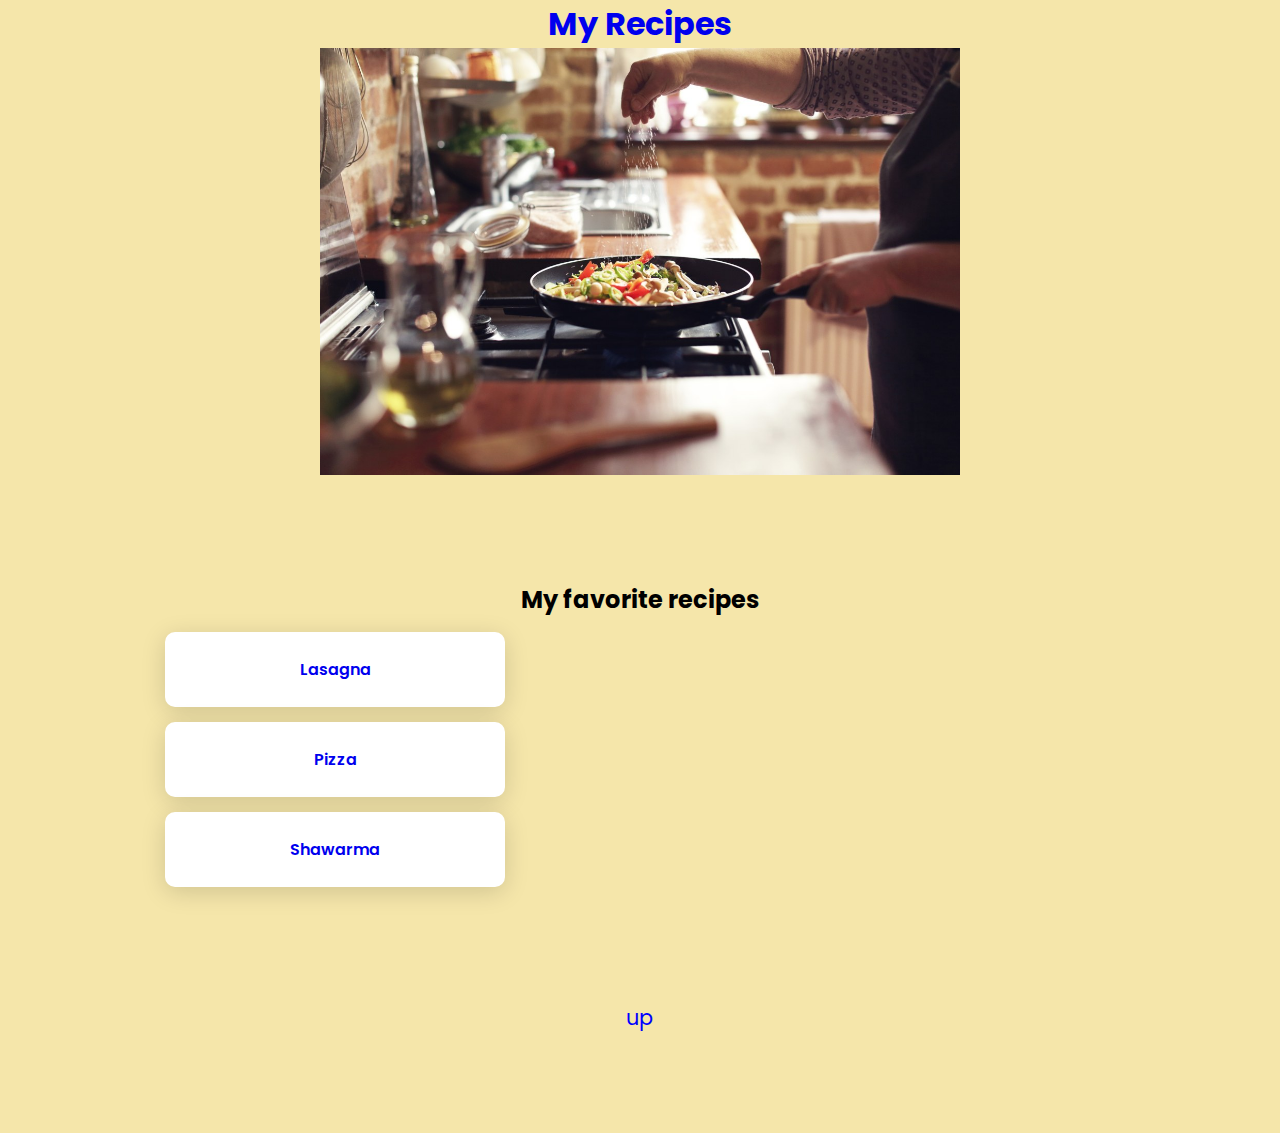
<file: index.html>
<!DOCTYPE html>
<html lang="en">
<head>
    <meta charset="UTF-8">
    <meta http-equiv="X-UA-Compatible" content="IE=edge">
    <meta name="viewport" content="width=device-width, initial-scale=1.0">
    <link rel="stylesheet" href="https://cdnjs.cloudflare.com/ajax/libs/font-awesome/6.0.0/css/all.min.css">
    <link rel="stylesheet" href="style.css">
    
    <title>MyFood</title>

</head>
<body>
    <header>
       <h1> <a href="/index.html">My Recipes</a></h1> 
    </header>

    
    <img src="images/recipes.jpg" alt="recipes" width="50%">
    
    <section class="foods">
        <h2>My favorite recipes </h2>
        <a class="link" href="/recipes/lasagna.html"><div>Lasagna</div></a>
        <a class="link" href="/recipes/pizza.html"><div>Pizza</div></a>
        <a class="link" href="/recipes/shawarma.html"><div>Shawarma</div></a> 

    </section>

    

    <footer>
        <div class="go-up">
            <a href="#"> up<i class="fa-solid fa-up"></i></a>
        </div>
        <br> <br> <br><br>
    </footer>




</body>
</html>
</file>
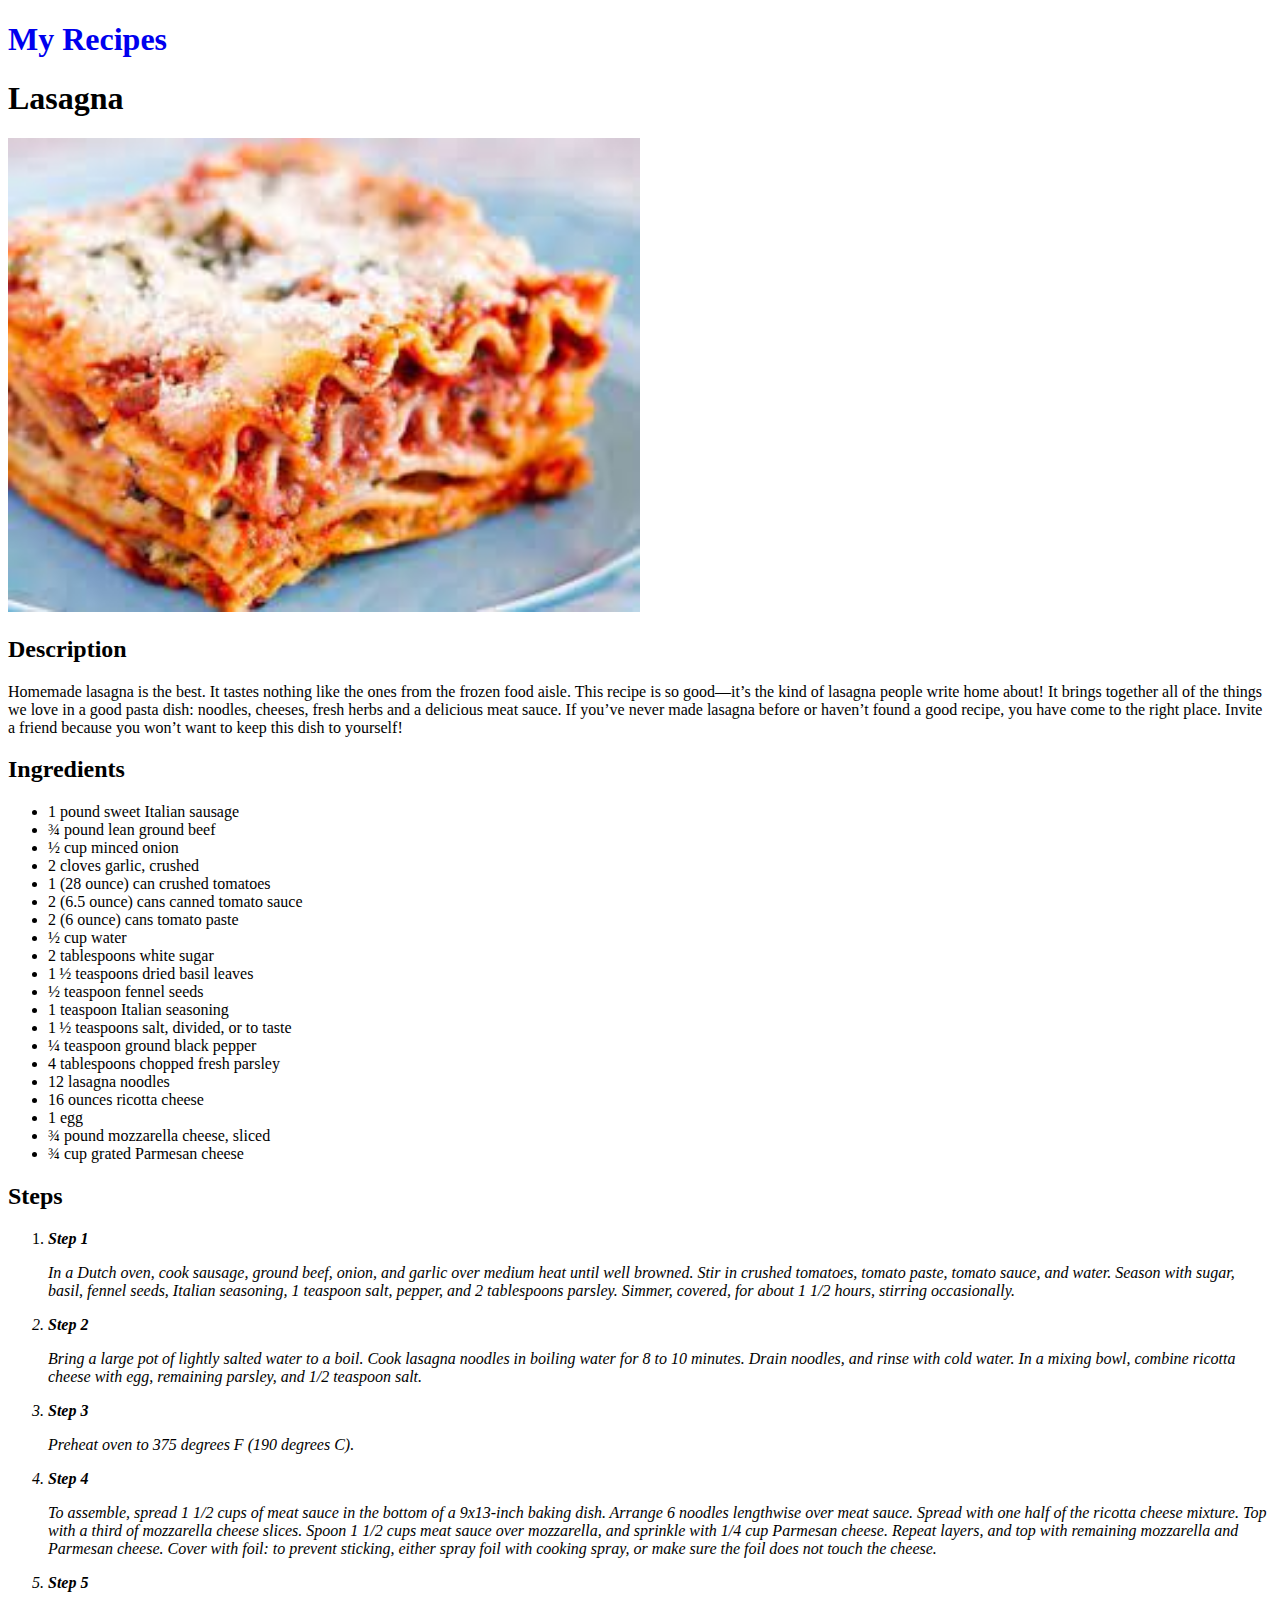
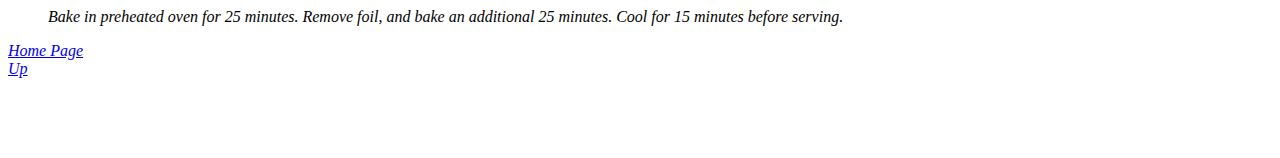
<file: recipes/lasagna.html>
<!DOCTYPE html>
<html lang="en">
<head>
    <meta charset="UTF-8">
    <meta http-equiv="X-UA-Compatible" content="IE=edge">
    <meta name="viewport" content="width=device-width, initial-scale=1.0">
    <title>Document</title>
</head>
<body>
    <header>
        <h1> <a href="/index.html" style="text-decoration: none;">My Recipes</a></h1> 
     </header>
    <h1>Lasagna</h1>

    <img src="../images/lasgna.jpeg" alt="Lasagna" width="50%">
    <h2>Description</h2>
    <p>Homemade lasagna is the best. It tastes nothing like the ones
         from the frozen food aisle.
         This recipe is so good—it’s the kind of lasagna people write home 
         about! It brings together all of the things we love in a good pasta dish:
           noodles, cheeses, fresh herbs and a delicious meat sauce. 
           If you’ve never made lasagna before or haven’t found a good
            recipe, you have come to the right place.
         Invite a friend because you won’t want to keep this dish to yourself!
        </p>

    <h2>Ingredients</h2>
    <ul>
        <li>1 pound sweet Italian sausage</li>
        <li>¾ pound lean ground beef</li>
        <li>½ cup minced onion</li>
        <li>2 cloves garlic, crushed</li>
        <li>1 (28 ounce) can crushed tomatoes</li>
        <li>2 (6.5 ounce) cans canned tomato sauce</li>
        <li>2 (6 ounce) cans tomato paste</li>
        <li> ½ cup water</li>
        <li>2 tablespoons white sugar</li>
        <li>1 ½ teaspoons dried basil leaves</li>
        <li>½ teaspoon fennel seeds</li>
        <li>1 teaspoon Italian seasoning</li>
        <li>1 ½ teaspoons salt, divided, or to taste</li>
        <li>¼ teaspoon ground black pepper</li>
        <li>4 tablespoons chopped fresh parsley</li>
        <li>12 lasagna noodles</li>
        <li>16 ounces ricotta cheese</li>
        <li>1 egg</li>
        <li>¾ pound mozzarella cheese, sliced</li>
        <li>¾ cup grated Parmesan cheese</li>
        
    </ul>
    <h2>Steps</h2>

<ol>
    <li><strong><em>Step 1</strong> </li> 
        <p>In a Dutch oven, cook sausage, ground beef, onion, and garlic over medium 
        heat until well browned. Stir in crushed tomatoes, tomato paste, tomato sauce,
        and water. Season with sugar, basil, fennel seeds, Italian seasoning,
        1 teaspoon salt, pepper, and 2 tablespoons parsley. Simmer, covered, 
        for about 1 1/2 hours, stirring occasionally.
    </p>

    <li><strong><em>Step 2</strong> </li> 
        <p>   Bring a large pot of lightly salted water to a boil. Cook lasagna noodles in 
        boiling water for 8 to 10 minutes. Drain noodles, and rinse with cold water.
        In a mixing bowl, combine ricotta cheese with egg, remaining parsley, 
        and 1/2 teaspoon salt.
    </p> 
    <li><strong><em>Step 3</strong> </li> 
        <p>Preheat oven to 375 degrees F (190 degrees C).</p>

    <li><strong><em>Step 4</strong> </li> 
        <p>    To assemble, spread 1 1/2 cups of meat sauce in the bottom of a 9x13-inch 
        baking dish. Arrange 6 noodles lengthwise over meat sauce. Spread with one 
        half of the ricotta cheese mixture. Top with a third of mozzarella cheese 
        slices. Spoon 1 1/2 cups meat sauce over mozzarella, and sprinkle with 1/4 
        cup Parmesan cheese. Repeat layers, and top with remaining mozzarella and 
        Parmesan cheese. Cover with foil: to prevent sticking, either spray foil with
        cooking spray, or make sure the foil does not touch the cheese.
    </p>
<li><strong><em>Step 5</strong> </li> 
    <p>   Bake in preheated oven for 25 minutes. Remove foil, and bake an additional 
        25 minutes. Cool for 15 minutes before serving.
    </p> 
</ol>
<p1><a href="/index.html">Home Page <br></a></p1>
<p1><a href="#">Up</a></p1>

<footer>
    <br> <br> <br><br>
</footer>
    
</body>
</html>
</file>
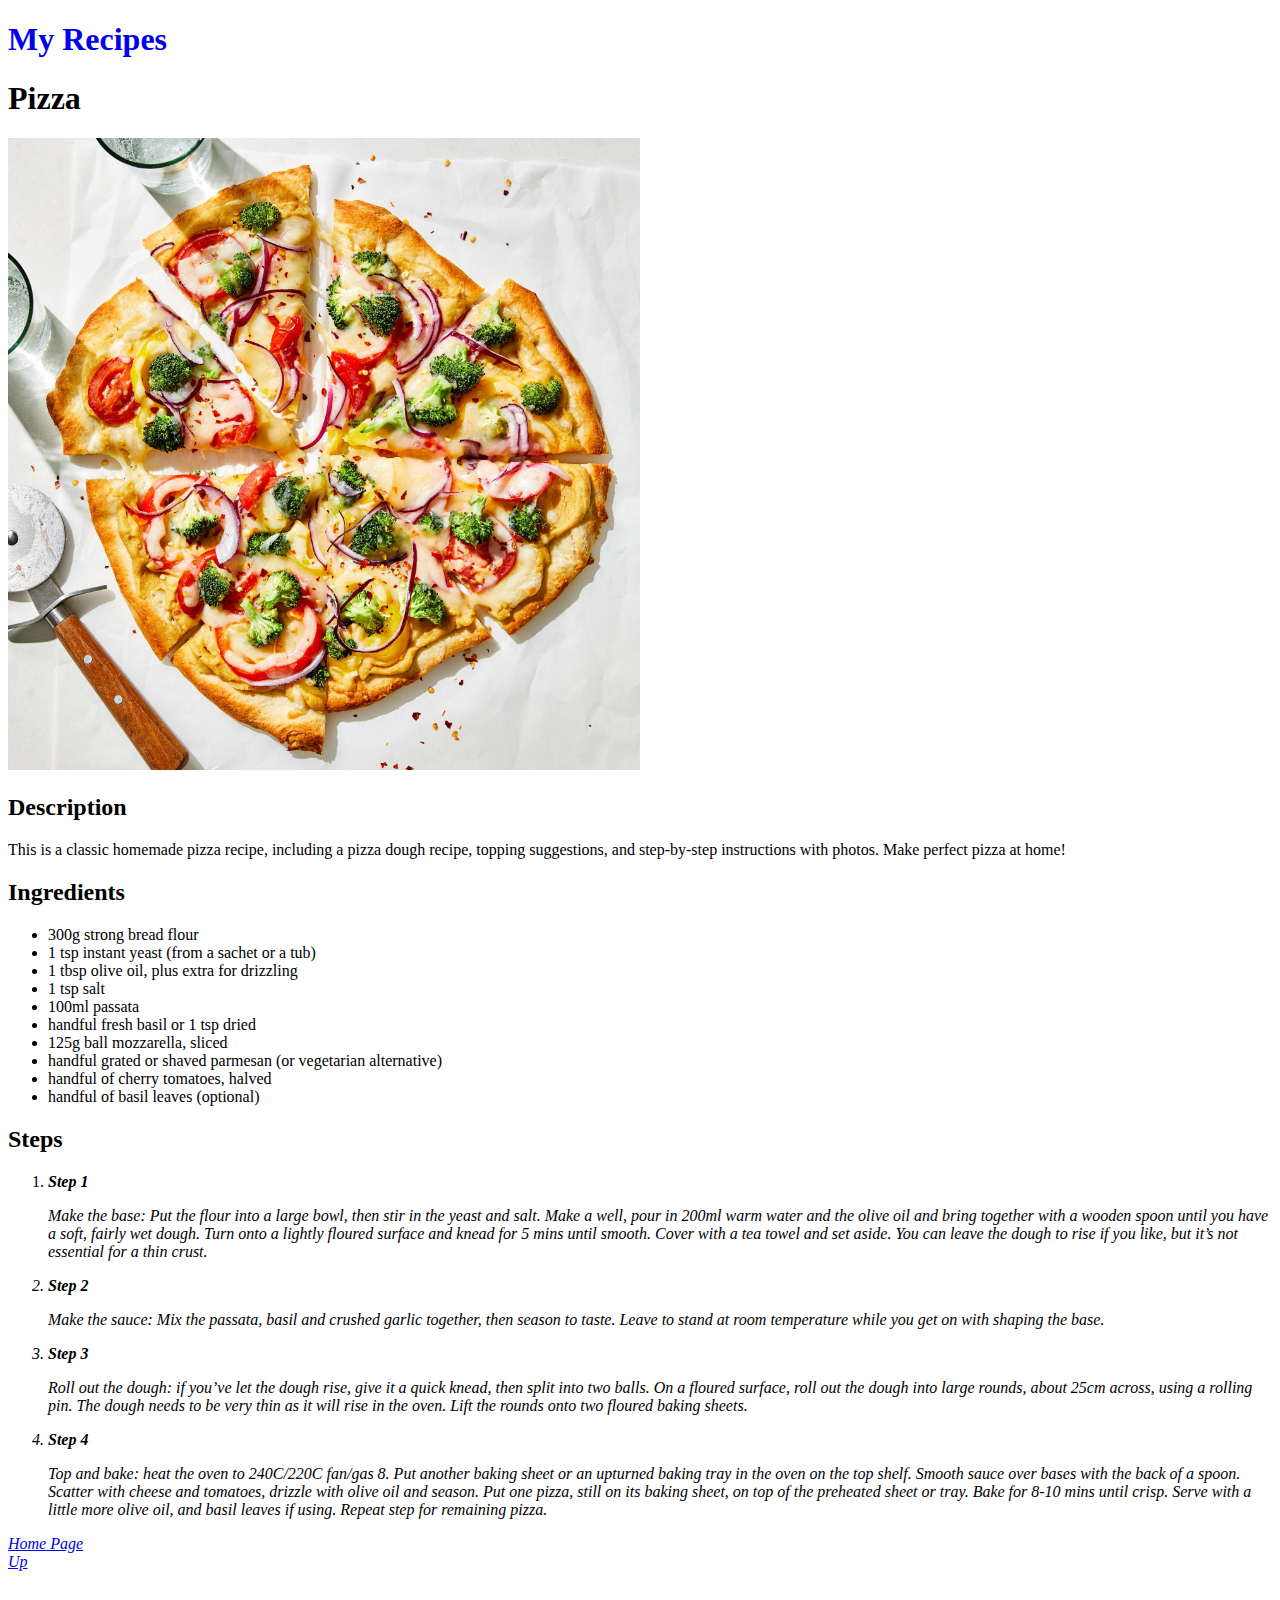
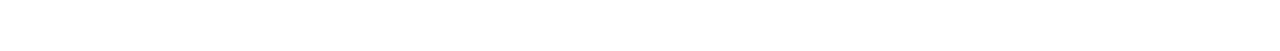
<file: recipes/pizza.html>
<!DOCTYPE html>
<html lang="en">
<head>
    <meta charset="UTF-8">
    <meta http-equiv="X-UA-Compatible" content="IE=edge">
    <meta name="viewport" content="width=device-width, initial-scale=1.0">
    <title>Document</title>
</head>
<body>
    <header>
        <h1> <a href="/index.html" style="text-decoration: none;">My Recipes</a></h1> 
     </header>
    <h1>Pizza</h1>

    <img src="../images/pizza.jpeg" alt="Pizza" width="50%">
    <h2>Description</h2>
    <p>This is a classic homemade pizza recipe, including a pizza
         dough recipe, topping suggestions, and step-by-step 
         instructions with photos.
         Make perfect pizza at home!
        </p>

    <h2>Ingredients</h2>
    <ul>
        <li>300g strong bread flour</li>
        <li>1 tsp instant yeast (from a sachet or a tub)</li>
        <li>1 tbsp olive oil, plus extra for drizzling</li>
        <li>1 tsp salt</li>
        <li>100ml passata</li>
        <li>handful fresh basil or 1 tsp dried</li>
        <li>125g ball mozzarella, sliced</li>
        <li>handful grated or shaved parmesan (or vegetarian alternative)</li>
        <li>handful of cherry tomatoes, halved</li>
        <li>handful of basil leaves (optional)</li>

        
    </ul>
    <h2>Steps</h2>

<ol>
    <li><strong><em>Step 1</strong> </li> 
        <p>Make the base: Put the flour into a large bowl,
             then stir in the yeast and salt. Make a well, 
             pour in 200ml warm water and the olive oil and
              bring together with a wooden spoon until you have
               a soft, fairly wet dough. Turn onto a lightly 
               floured surface and knead for 5 mins until smooth.
                Cover with a tea towel and set aside. You can leave
                 the dough to rise if you like, but it’s not essential
                  for a thin crust.
        </p>

    <li><strong><em>Step 2</strong> </li> 
        <p>Make the sauce: Mix the passata,
             basil and crushed garlic together, 
             then season to taste. Leave to stand at room
              temperature while you get on with shaping the base.
        </p> 
    <li><strong><em>Step 3</strong> </li> 
        <p> Roll out the dough: if you’ve let the dough rise,
             give it a quick knead, then split into two balls.
              On a floured surface, roll out the dough into 
              large rounds, about 25cm across, using a rolling pin. 
              The dough needs to be very thin as it will rise in the oven. 
              Lift the rounds onto two floured baking sheets.
    </p>
<li><strong><em>Step 4</strong> </li> 
    <p>Top and bake: heat the oven to 240C/220C fan/gas 8.
         Put another baking sheet or an upturned baking tray
          in the oven on the top shelf. Smooth sauce over bases
           with the back of a spoon. Scatter with cheese and tomatoes,
            drizzle with olive oil and season. Put one pizza, still on 
            its baking sheet, on top of the preheated sheet or tray. Bake
             for 8-10 mins until crisp. Serve with a little more olive oil,
              and basil leaves if using. Repeat step for remaining pizza.

    </p> 
</ol>
<p1><a href="/index.html">Home Page <br></a></p1>
<p1><a href="#">Up</a></p1>

<footer>
    <br> <br> <br><br>
</footer>
    
</body>
</html>
</file>
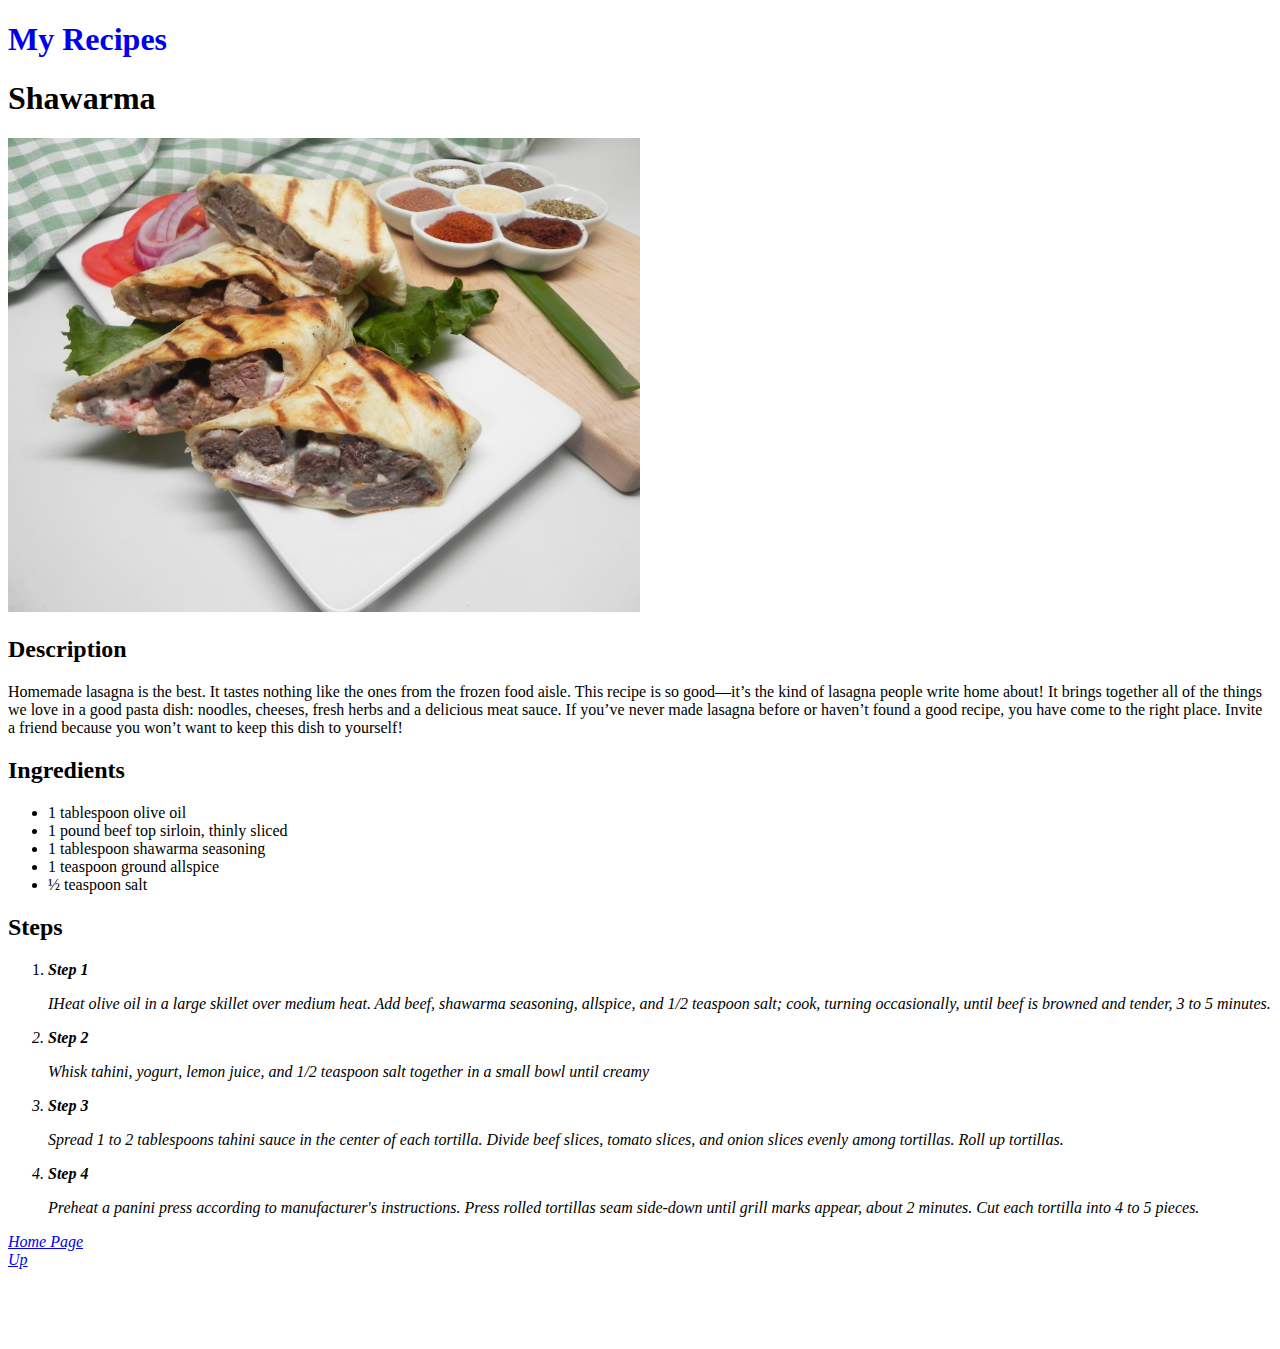
<file: recipes/shawarma.html>
<!DOCTYPE html>
<html lang="en">
<head>
    <meta charset="UTF-8">
    <meta http-equiv="X-UA-Compatible" content="IE=edge">
    <meta name="viewport" content="width=device-width, initial-scale=1.0">
    <title>Document</title>
</head>
<body>
    <header>
        <h1> <a href="/index.html" style="text-decoration: none;">My Recipes</a></h1> 
     </header>
    <h1>Shawarma</h1>

    <img src="../images/shawarma.jpeg" alt="shawarma" width="50%">
    <h2>Description</h2>
    <p>Homemade lasagna is the best. It tastes nothing like the ones
         from the frozen food aisle.
         This recipe is so good—it’s the kind of lasagna people write home 
         about! It brings together all of the things we love in a good pasta dish:
           noodles, cheeses, fresh herbs and a delicious meat sauce. 
           If you’ve never made lasagna before or haven’t found a good
            recipe, you have come to the right place.
         Invite a friend because you won’t want to keep this dish to yourself!
        </p>

    <h2>Ingredients</h2>
    <ul>
        <li>1 tablespoon olive oil</li>
        <li>1 pound beef top sirloin, thinly sliced</li>
        <li>1 tablespoon shawarma seasoning</li>
        <li>1 teaspoon ground allspice</li>
        <li>½ teaspoon salt</li>
        

        
    </ul>
    <h2>Steps</h2>

<ol>
    <li><strong><em>Step 1</strong> </li> 
        <p>IHeat olive oil in a large skillet over medium heat.
             Add beef, shawarma seasoning, allspice, and 1/2 
             teaspoon salt; cook, turning occasionally, until
              beef is browned and tender, 3 to 5 minutes.
        </p>

    <li><strong><em>Step 2</strong> </li> 
        <p>Whisk tahini, yogurt, lemon juice, and 1/2 
            teaspoon salt together in a small bowl until
            creamy
        </p> 
    <li><strong><em>Step 3</strong> </li> 
        <p>Spread 1 to 2 tablespoons tahini 
            sauce in the center of each tortilla. 
            Divide beef slices, tomato slices, and onion slices 
            evenly among tortillas. Roll up tortillas.

        </p>

    <li><strong><em>Step 4</strong> </li> 
        <p>Preheat a panini press according to manufacturer's 
            instructions. Press rolled tortillas seam side-down
             until grill marks appear, about 2 minutes. Cut each
              tortilla into 4 to 5 pieces.
        </p>
</ol>
<p1><a href="/index.html">Home Page <br></a></p1>
<p1><a href="#">Up</a></p1>

<footer>
    <br> <br> <br><br>
</footer>
    
</body>
</html>
</file>
<file: style.css>
@import url('https://fonts.googleapis.com/css2?family=Poppins:ital,wght@0,100;0,200;0,300;0,400;0,500;0,600;0,700;0,800;0,900;1,100;1,200;1,300;1,400;1,500;1,600;1,700;1,800;1,900&display=swap');

*{
    font-family: 'Poppins', sans-serif;
    margin: 0;
    padding: 0;
    box-sizing: border-box;
    scroll-behavior: smooth;
}

header h1 a{
    text-decoration: none;
}

body {
    background-color: rgb(245, 230, 170);
    text-align: center;
}

section {
    padding: 100px 150px;
}

section div {
    background-color: #fff;
    width: 21.25em;
    box-shadow: 0 5px 25px rgba(1, 1, 1, 15%); /* {shadow-top-bottom , shadow-right(if u want left use -minus) , how blury it should be , the color of the shadow}*/
    border-radius: 10px;
    padding: 25px;
    margin: 15px;
    transition: 0.7s ease;
}

section .link {
    text-decoration: none;
    font-weight: 600;
}

footer .go-up a{
    text-decoration: none;
    font-size: 1.3em;
    color: blue;

}
</file>
